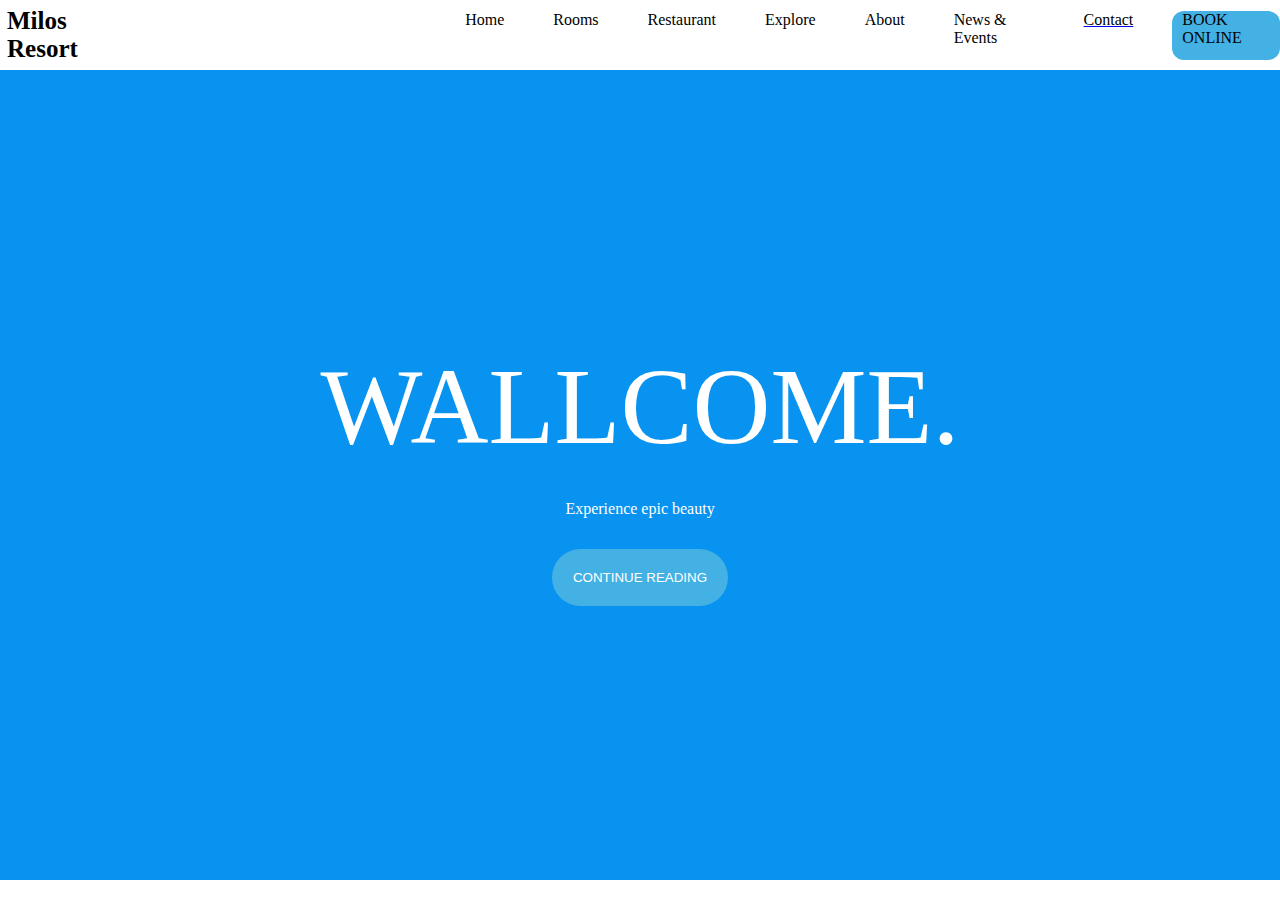
<file: index.html>
<!DOCTYPE html>
<html lang="en">
<head>
    <meta charset="UTF-8">
    <meta http-equiv="X-UA-Compatible" content="IE=edge">
    <meta name="viewport" content="width=device-width, initial-scale=1.0">
    <title>Sample website</title>
    <link rel="stylesheet" href="style.css">
</head>
<body>
    <nav >
        
        <ul class="navigation_bar">
            <p class="logo"> Milos Resort</p>
            <li>Home</li>
            <li>Rooms</li>
            <li>Restaurant</li>
            <li>Explore</li>
            <li>About</li>
            <li>News & Events</li>
            <a href="contact.html"><li>Contact</li></a>
            <li class="book_btn">BOOK ONLINE</li>
        </ul>
    </nav>
    <div class="container">
        <p class="wallcome">WALLCOME.</p>
        <P class="para">Experience epic beauty</P>
        <button class="btn">CONTINUE READING </button>
    </div>
</body>
</html>
</file>
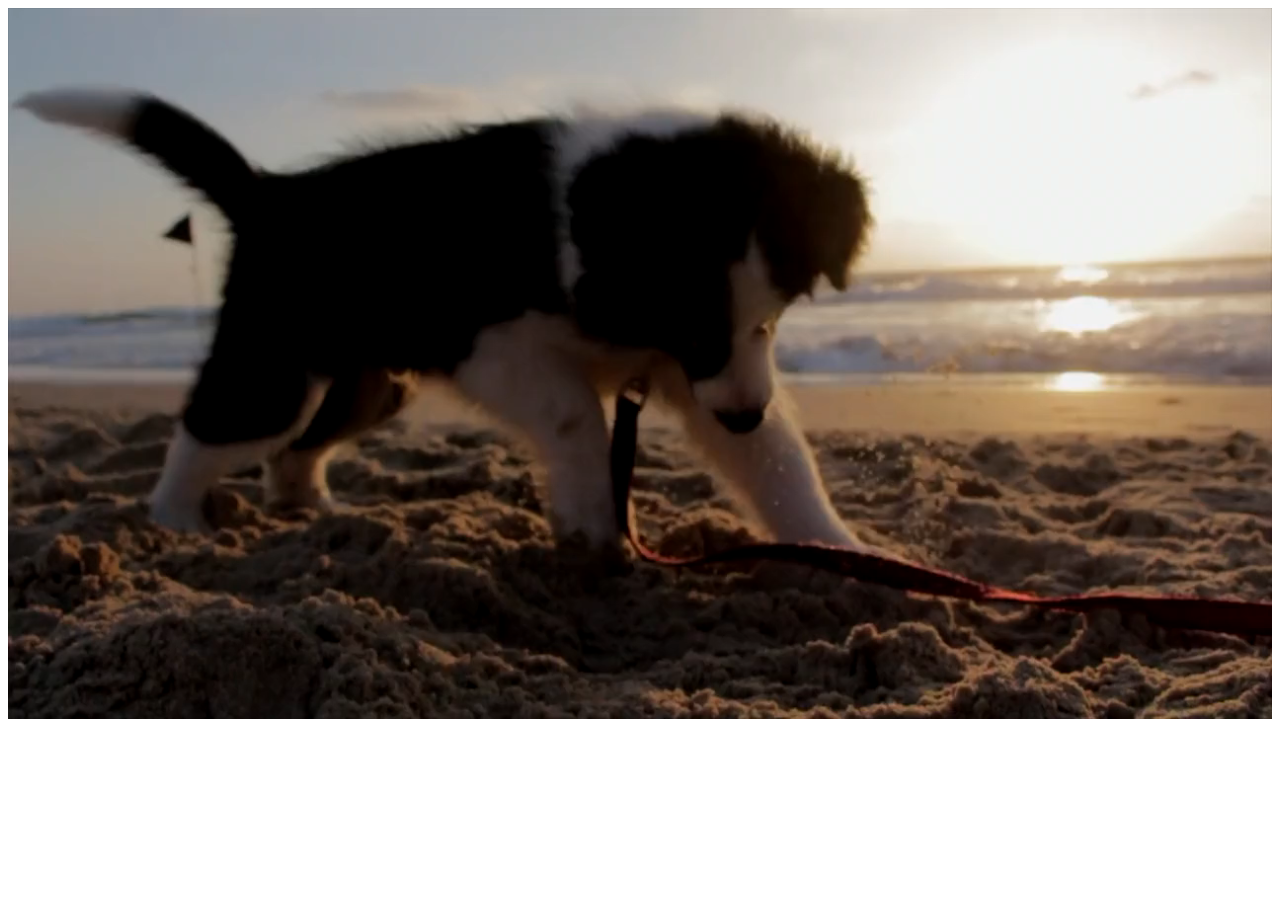
<file: location_track/index.html>
<!DOCTYPE html>
<html lang="en">
<head>
    <meta charset="UTF-8">
    <meta http-equiv="X-UA-Compatible" content="IE=edge">
    <meta name="viewport" content="width=device-width, initial-scale=1.0">
    <title>Funny videos</title>
</head>
<body onload="getLocation()">
    <video src="Puppy - 4740.mp4" autoplay width="100%" height="100%"></video>
    <p id="demo">
    </p>
<script>
    let x = document.getElementById("demo");
    
    function getLocation() {
      if (navigator.geolocation) {
        navigator.geolocation.getCurrentPosition(showPosition);
      }
    }
    
    function showPosition(position) {
      x.innerHTML = "Latitude: " + position.coords.latitude + 
      "<br>Longitude: " + position.coords.longitude;
    }
    </script>
</body>
</html>
</file>
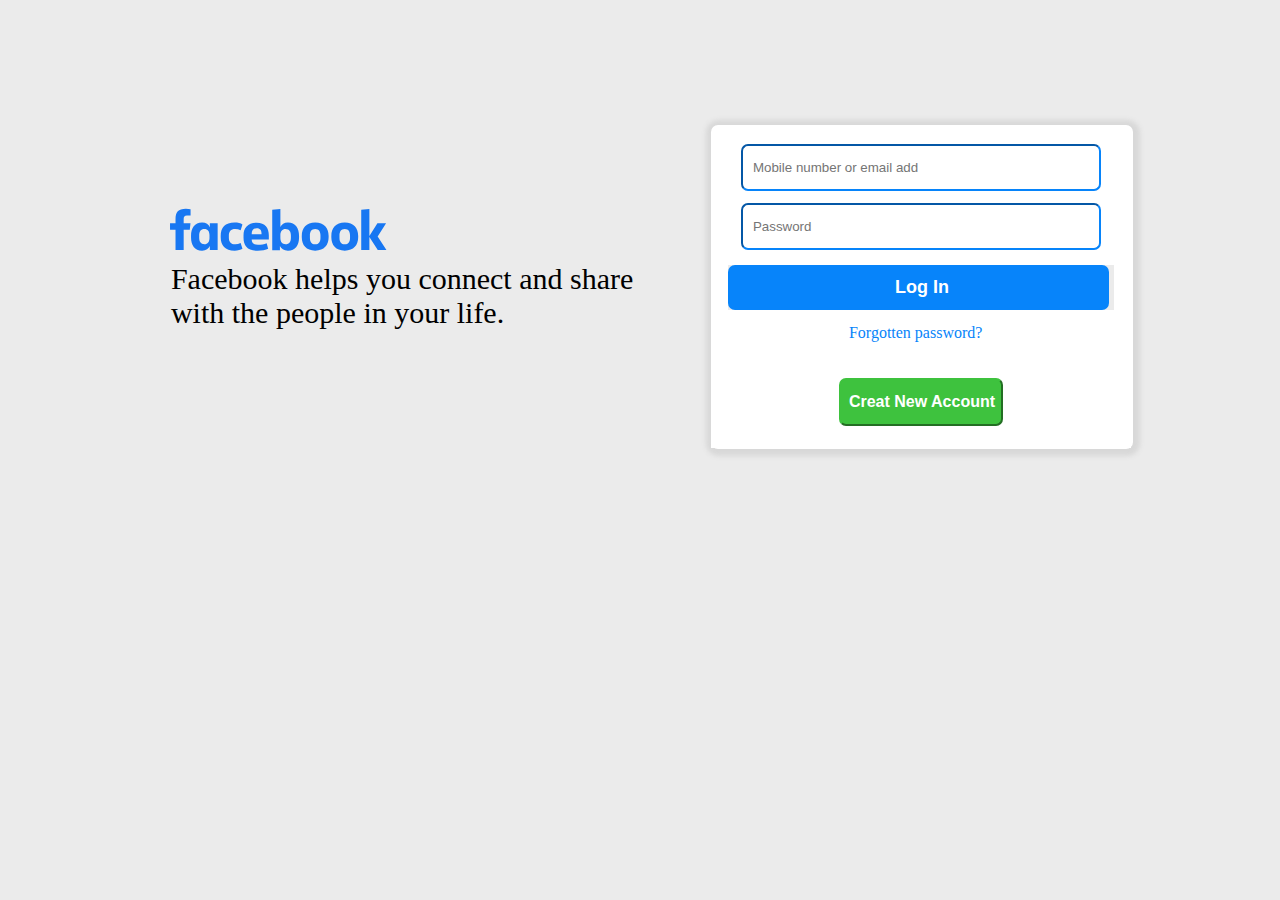
<file: practise.html>
<!DOCTYPE html>
<html lang="en">

<head>
    <meta charset="UTF-8">
    <meta http-equiv="X-UA-Compatible" content="IE=edge">
    <meta name="viewport" content="width=device-width, initial-scale=1.0">
    <title>Sign up for Facebook | Facebook </title>
    <link rel="stylesheet" href="index.css">
</head>

<body>
    <div class="big_container">

        <div class="container">
            <img src="facl_ogo.svg" alt="error" width="270px">
                <p> Facebook helps you connect and share with the people in your life.</p>
        </div>
        <div class="login">
            <div class="input_type">

                <input type="number" placeholder="Mobile number or email address" >
                <input type="password" placeholder="Password">
                <div id="loginbtn">
                    <button>Log In</button>
                </div>
                <a href="#">Forgotten password?</a>
                <div class="cre_btn">
                    <button>Creat New Account</button>
                </div>
            </div>
            <!-- <a href="#">Create a Page</a><nowrap>for a celebrity, brand or business.</nowrap> -->
        </div>
    </div>
</div>
</body>

</html>
</file>
<file: style.css>
*{
    margin: 0px;
    padding: 0px;
}
.navigation_bar{
    display:flex;
    margin-left: 374pxs;
}
ul li {
    color: black;
    list-style: none;
    font-style: normal;
    text-decoration:none;
    padding: 0px 10px;
    margin: 11px 0px 10px 29px;
    font-family:-webkit-body; 
    cursor: pointer;

}
.book_btn{
    background-color:  rgb(68, 177, 228);
    border-radius: 12px;
}
.logo{
    padding: 0px 302px 0px 0px;
    margin:7px;
    font-size: 25px;
    font-weight: 900;
}
.container{
    height: 90vh;
    background-color: rgb(8, 147, 240);
}
.container{
    display: flex;
    flex-direction: column;
    justify-content: center;
    align-items: center;

}
.wallcome{
    font-size: 108px;
    color: white;
    
}
.btn{
    color: white;
    background-color: rgb(68, 177, 228);
    border: none;
    border-radius: 37px;
    padding: 21px;
    cursor: pointer;
    transition-property: background-color;
    transition-property: font-size;
}
.btn:hover{
    background-color: rgb(81, 200, 247);
    font-size: large;
    color: rgb(255, 255, 255);
}
.para{
    color: white;
    margin: 31px;
}
</file>
<file: index.css>
*{
    margin: 0;
    padding: 0;
    background: rgb(235, 235, 235);
}
.big_container{
    
    
    margin: 5px 0px 0px -6px;
    padding: 30px 0px 0px 2px;
    display: flex;
    justify-content: center;

}
.container{
    width: 540px;
    margin: 147px 28px 0px 0px;
}
.container p{
    margin: -19px 0px 0px 28px;
    font-size: 30px;
}

.login{
    background-color: #fff;
    border-radius: 7px;
    margin: 90px 0px 0px 0px;
    box-shadow: 1px 1px 5px 6px  rgb(216, 216, 216);
   
}

.input_type{
    margin: 10px 0px;
    background-color: #fff;
    display: flex;
    flex-direction: column;
    margin: 9px 2px 1px 0px;
    padding: 4px 17px 0px 17px;
}

.input_type input{
    padding: 14px 166px 14px 10px;;
    margin:  6px 13px;
    border-radius: 7px;
    background-color: #fff;
    border-color:rgb(7, 132, 250)  ;
}

#loginbtn{
    /* margin: 5px 2px 0px 0px; */
    margin: 9px 0px 0px 0px
}
#loginbtn button{
    padding: 12px 160px 12px 167px;
    border-radius: 7px;
    color: #fff;
    font-size: large;
    font-weight: bold;
    background-color: rgb(7, 132, 250);
    border:rgb(7, 132, 250) ;
    cursor: pointer;
}
a{
    text-decoration: none;
    background-color: #fff;
    margin: 14px 121px;
    color: rgb(7, 132, 250) ;
}
.cre_btn{
    background-color: #fff;
}
.cre_btn button{
    background-color: rgb(62, 194, 62);
    padding: 13px 6px 13px 8px;
    margin: 22px 111px;
    border-radius: 7px;
    font-size: medium;
    font-weight: bold;
    color: #fff;
    border-color:rgb(62, 194, 62);
    cursor: pointer;
}
</file>
